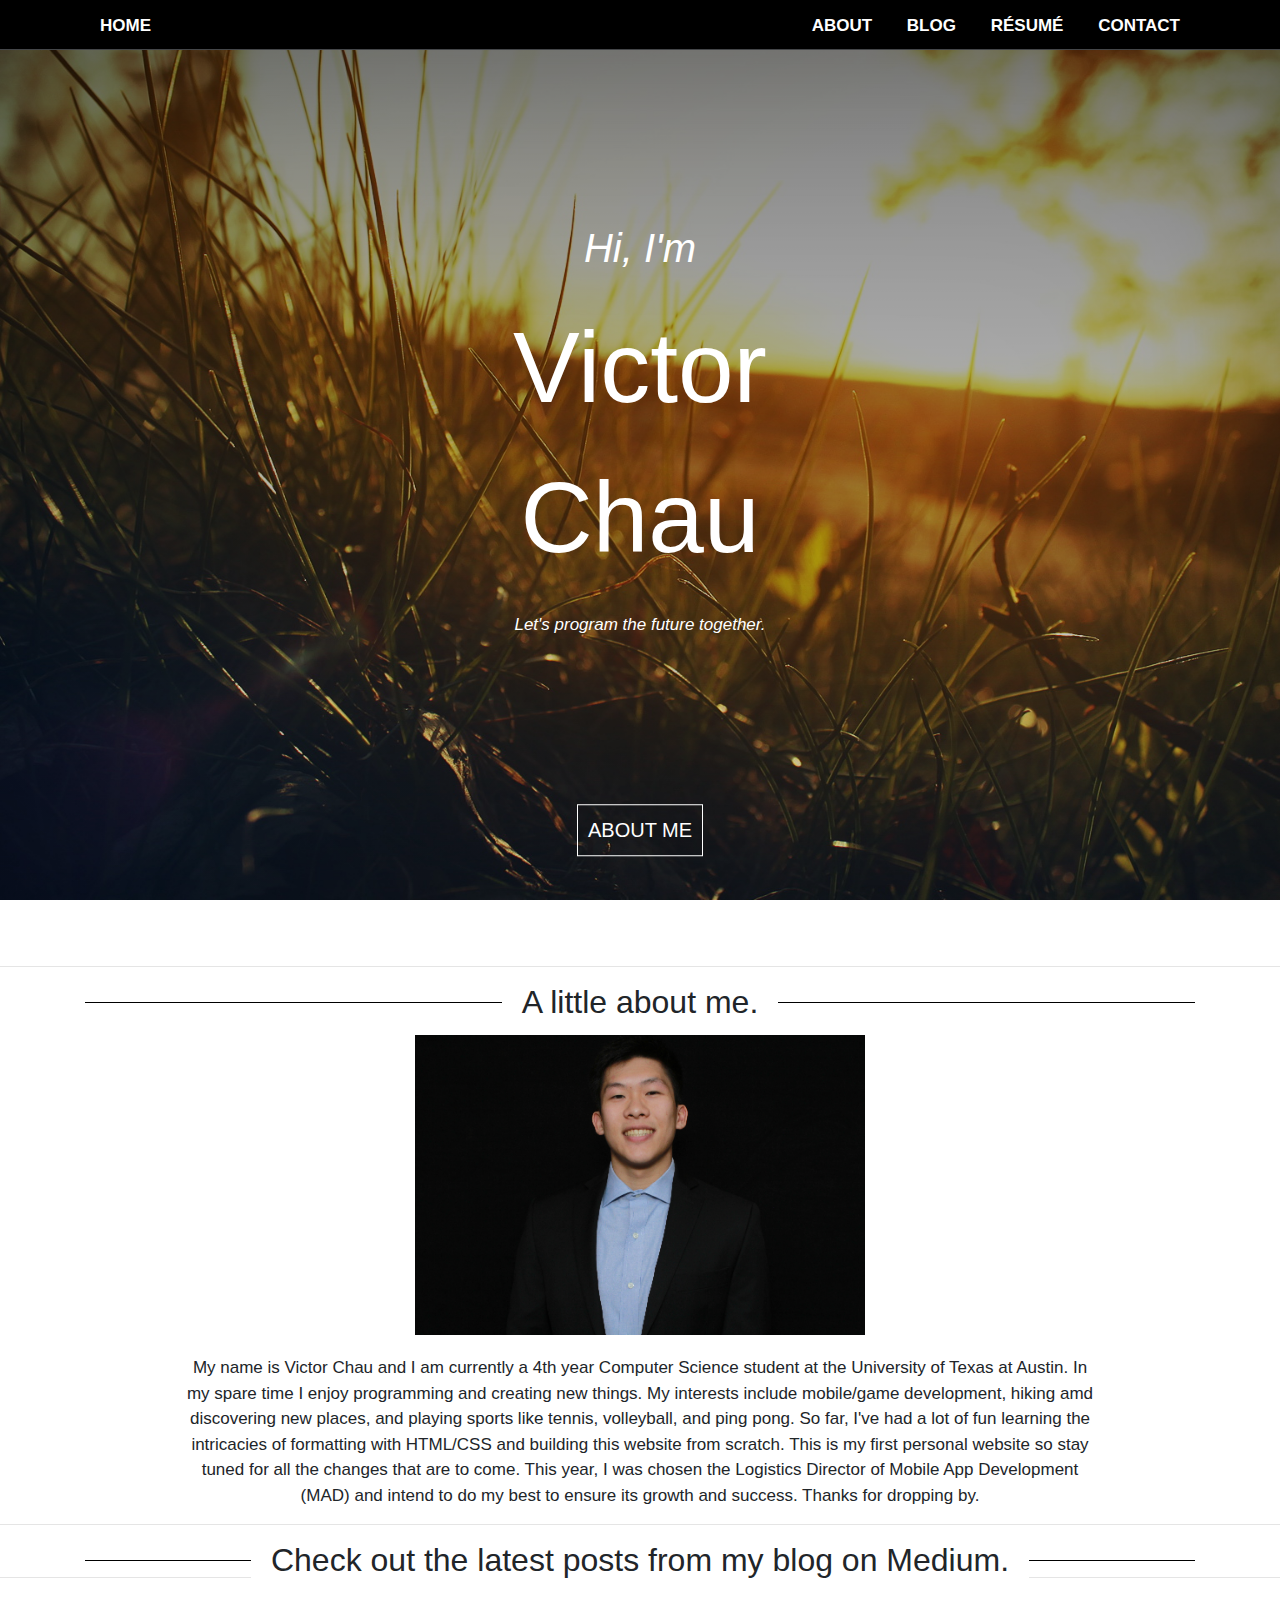
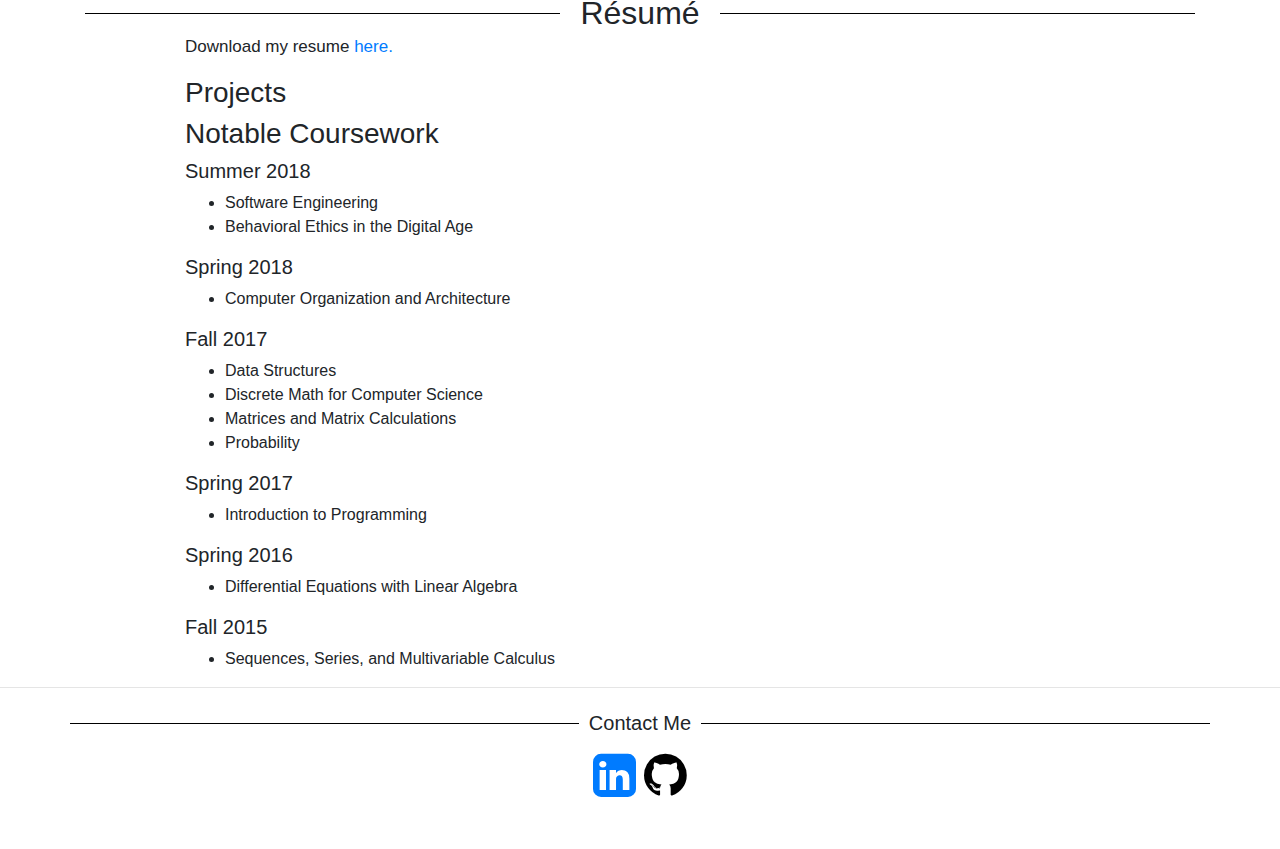
<file: index.html>
<!DOCTYPE html>

<html lang="en">

<head>
  <meta charset="UTF-8">
  <meta name="viewport" content="width=device-width, initial-scale=1">
  <link href="https://stackpath.bootstrapcdn.com/bootstrap/4.1.1/css/bootstrap.min.css" rel="stylesheet" type="text/css">
  <link href="https://cdnjs.cloudflare.com/ajax/libs/font-awesome/4.7.0/css/font-awesome.min.css" rel="stylesheet" type="text/css">
  <link href="styles.css" rel="stylesheet" type="text/css">
  <script src="https://ajax.googleapis.com/ajax/libs/jquery/3.3.1/jquery.min.js"></script>
  <script src="script.js"></script>

  <title>Victor Chau</title>
</head>

<div class="navbar">
  <div class="container">
    <nav class="navbar-brand">
      <a href="#home" title="Home">HOME</a>
    </nav>
    </nav>
    <nav class="navbar-inner">
      <a href="#about" title="About Me">ABOUT</a>
      <a href="#blog" title="Blog">BLOG</a>
      <a href="#resume" title="Resume">RÉSUMÉ</a>
      <a href="#contact" title="Contact">CONTACT</a>
    </nav>
  </div>
</div>

<body>
  <section id="home">
    <div class="hero-image">
      <div class="hero-text">
        <h1 id="title">
          <span>Hi, I'm</span>
        </h1>
        <p id="name">Victor Chau</p>
        <p style=font-style:italic>Let's program the future together.</p>
        </br>
        </br>
        </br>
        </br>
        <button class="button home" onclick="smoothScroll(document.getElementById('about'))">ABOUT ME</button>
      </div>
  </section>

  <section id="about">
    <hr>
    <div class="container">
      <h2>
        <span>A little about me.</span>
      </h2>
      </br>
      <img src="images/headshot.png" alt="Victor Chau" height="300vh" width="450vw">
      <p>
        My name is Victor Chau and I am currently a 4th year Computer Science student at the University of Texas at Austin. In my spare time I enjoy
        programming and creating new things. My interests include mobile/game development, hiking amd discovering new places, and playing sports like tennis, volleyball, and ping pong. 
        So far, I've had a lot of fun learning the intricacies of formatting with HTML/CSS and building this website from scratch. This is my first personal website so stay tuned for all the changes
        that are to come. This year, I was chosen the Logistics Director of Mobile App Development (MAD) and intend to do my best
        to ensure its growth and success. Thanks for dropping by.
      </p>

    </div>
  </section>

  <hr>

  <section id="blog">
    <div class="container">
      <h2>
        <span>Check out the latest posts from my blog on Medium.</span>
      </h2>
      <!-- <p>Insert script for blog posts here</p> -->
    </div>
  </section>

  <hr>

  <section id="resume">
    <div class="container">
      <h2>
        <span>Résumé</span>
      </h2>
      <p>Download my resume <a href="https://drive.google.com/file/d/1d3PaO-WidaKscUrz5gxwz2_xg068FKhP/view?usp=sharing" target="_blank">here.</a></p>
      <h3>Projects</h3>
      <h3>Notable Coursework</h3>
      <h5>Summer 2018</h5>
      <ul>
        <li>Software Engineering</li>
        <li>Behavioral Ethics in the Digital Age</li>
      </ul>
      <h5>Spring 2018</h5>
      <ul>
        <li>Computer Organization and Architecture</li>
      </ul>
      <h5>Fall 2017</h5>
      <ul>
        <li>Data Structures</li>
        <li>Discrete Math for Computer Science</li>
        <li>Matrices and Matrix Calculations</li>
        <li>Probability</li>
      </ul>
      <h5>Spring 2017</h5>
      <ul>
        <li>Introduction to Programming</li>
      </ul>
      <h5>Spring 2016</h5>
      <ul>
        <li>Differential Equations with Linear Algebra</li>
      </ul>
      <h5>Fall 2015</h5>
      <ul>
        <li>Sequences, Series, and Multivariable Calculus</li>
      </ul>
    </div>
  </section>

  <hr>

  <footer>
    <div class="container" id="contact">
      <h3>
        <span>Contact Me</span>
      </h3>
      <a href="https://www.linkedin.com/in/victor-chau-a0712314b/" target="_blank" class="fa fa-linkedin-square" alt="LinkedIn"></a>
      <a href="https://github.com/vcchau" target="_blank" class="fa fa-github"></a>
    </div>
  </footer>

</body>

</html>
</file>
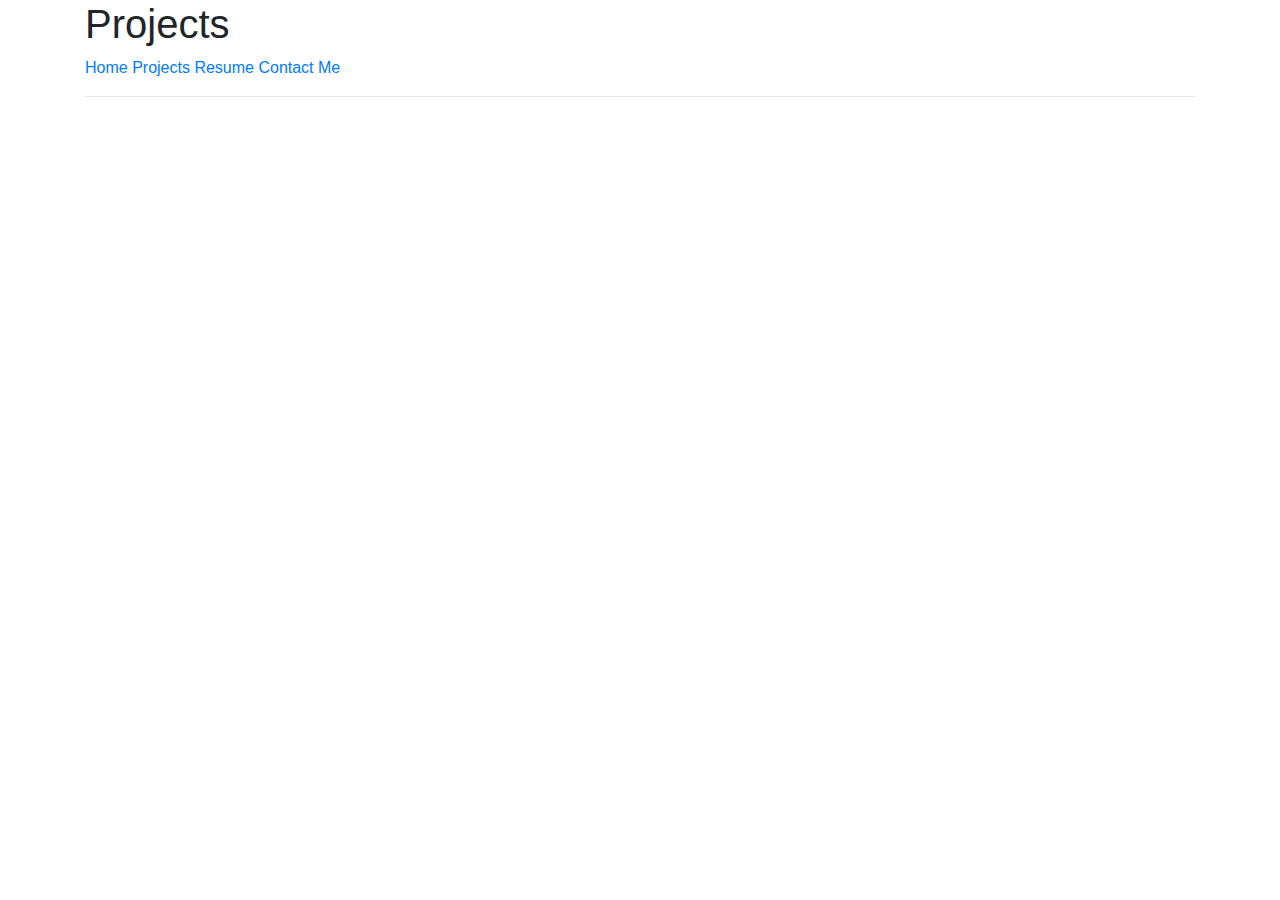
<file: projects.html>
<!DOCTYPE html>
<html lang="en">

<head>
    <meta charset="UTF-8">
    <meta name="viewport" content="width=device-width, initial-scale=1, shrink-to-fit=no">
    <link href="https://stackpath.bootstrapcdn.com/bootstrap/4.1.1/css/bootstrap.min.css" rel="stylesheet" type="text/css">
    <link href="styles.css" rel="stylesheet" type="text/css">
    <title>Projects</title>
</head>

<body>
    <div class="container">
        <h1>Projects</h1>
        <div class="topnav">
            <a href="index.html" title="Home">Home</a>
            <a href="projects.html" title="Projects">Projects</a>
            <a href="resume.html" title="Resume">Resume</a>
            <a href="contact.html" title "Contact Me">Contact Me</a>
        </div>
        <hr/>




    </div>
</body>



</html>
</file>
<file: styles.css>
/* Website body */
body {
  height: 100%;
  padding-bottom: 50px;
  font-family: "Trebuchet", sans-serif;
}
p {
  font-size: 17px;
}
#about {
  padding-top: 50px;
  text-align: center;
}
p {
  margin-top: 20px;
  margin-left: 100px;
  margin-right: 100px;
}
ul {
  margin-left: 100px;
  margin-right: 100px;
}
h2 {
  text-align: center;
  border-bottom: 1px solid black;
  height: 20px;
}
h2 span {
  padding: 0 20px;
  background-color: white;
}
h3 {
  margin-left: 100px;
  margin-right: 100px;
}
h5 {
  margin-left: 100px;
  margin-right: 100px;
}
#blog {
  /* background-color: #f2f4f7; */
}
#resume {
  
}

/* Formatting hero image */
.hero-image {
  background-image: linear-gradient(
    rgba(0, 0, 0, 0.5),
    rgba(0, 0, 0, 0.1)
    ), url("images/scenery.jpeg");
  height: 100vh;
  background-position: center;
  background-repeat: no-repeat;
  background-size: cover;
  position: relative;
}
.hero-text {
  text-align: center;
  position: absolute;
  left: 50%;
  top: 60%;
  transform: translate(-50%, -50%);
  color: white;
  font-size: 25px;
}

/* Intro text */
#title {
  font-size: 40px;
  text-align: center;
  font-style: italic;
}
#name {
  font-size: 100px;
  font-style: bold;
}
#intro {
  font-style: italic;
  font-size: 30px;
}

/* Home screen button */
.home {
  padding: 10px;
  border: 1px solid white;
  background-color: transparent;
  color: white;
  font-family: "Trebuchet", sans-serif;
  font-size: 20px;
  transition-duration: .3s;
}
.home:hover {
  background-color: #444649;
  color: white;
}

/* Table styles */
table {
  margin: 0 auto;
}
table, th, td {
  width: 50%;
  border: 1px solid black;
  border-collapse: collapse;
}
th, td {
  padding: 10px;
}
th {
  text-align: left;
}

/* Top bar */
.navbar { 
  z-index: 99999;
  width: 100%;
  height: 50px;
  top: 0;
  position: fixed;
  overflow: hidden;
  font-size: 17px;
  background-color: black;
  border-bottom: 1px solid #444649;
}
.navbar a:hover {
  background-color: #444649;
  color: white;
}
.navbar-brand {
  font-size: 17px;
}
.navbar-brand a {
  font-family: "Trebuchet", sans-serif;
  font-weight: bold;
  text-decoration: none;
  color: white;
  padding: 10px 15px;
}
.navbar-inner {
  background: transparent;
}
.navbar-inner a {
  font-family: "Trebuchet", sans-serif;
  font-weight: bold;
  text-decoration: none;
  color: white;
  padding: 10px 15px;
  text-align: center;
}
.navbar-inner a:hover {
  background-color: #444649;
  color: white;
}

/* Footer */
#contact {
  height: 20px;
  font-weight: bold;
  border-bottom: 1px solid black;
  text-align: center;
  margin-bottom: 75px;
}
h3 span {
  font-size: 20px;
  padding: 0 10px;
  background-color: white;
}

/* Footer link icons */
.fa {
  margin: 5px 2px;
  text-align: center;
  font-size: 50px;
}
.fa:hover {
  text-decoration: none;
}
.fa-github {
  color: black;
}
</file>
